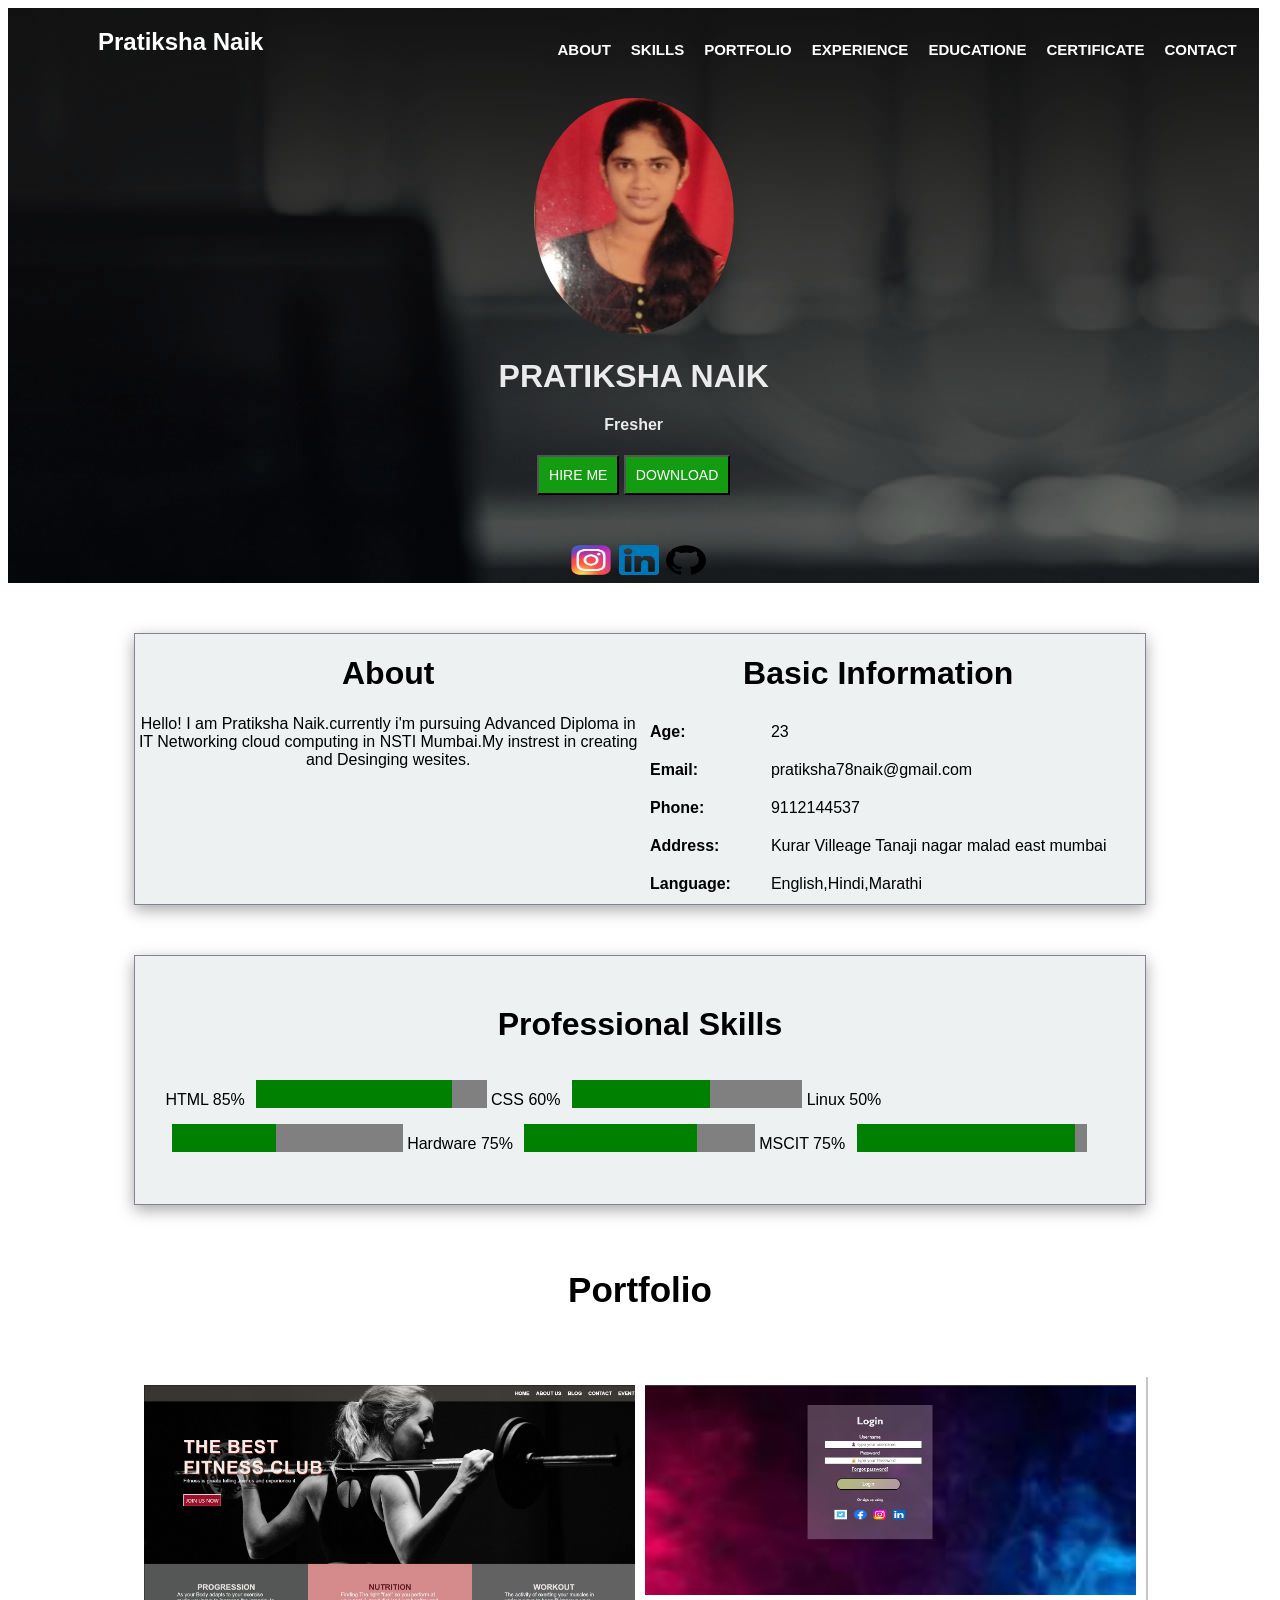
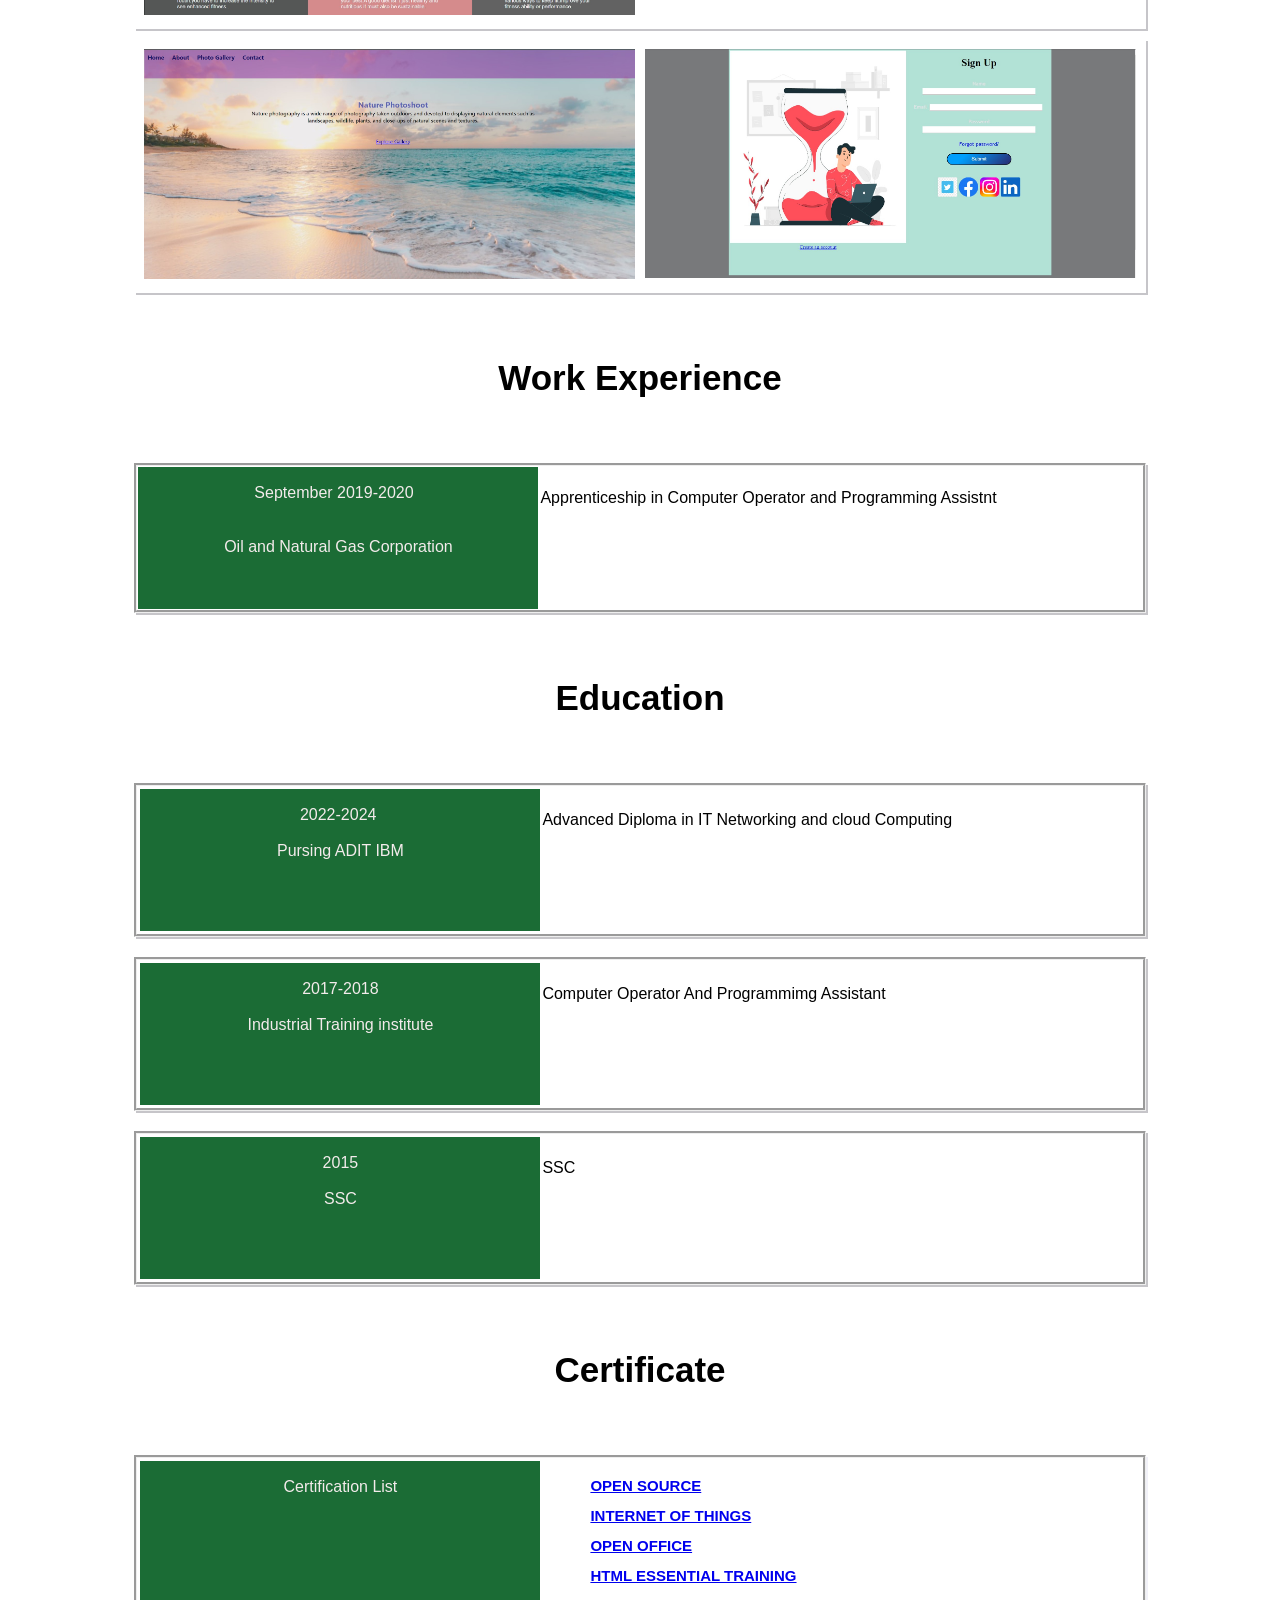
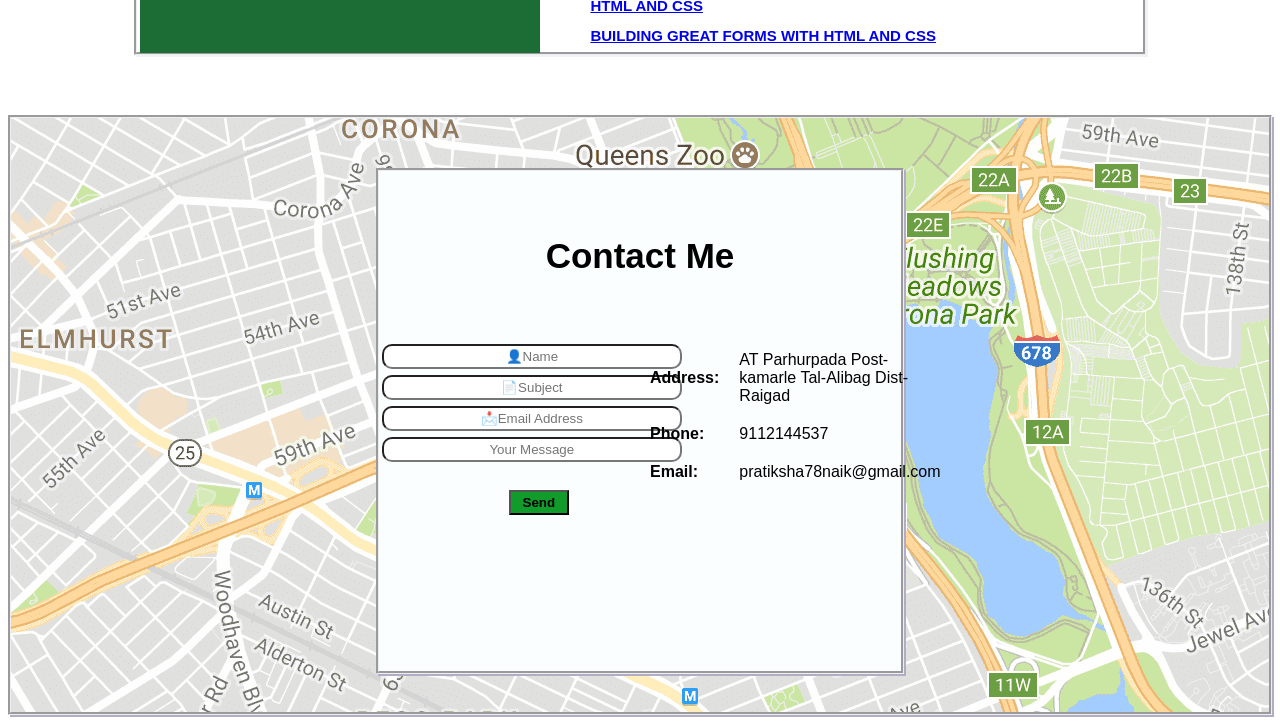
<file: Portfolio/index.html>
<!DOCTYPE html>
<html>
    <head>
        <meta charset="UTF-8">
        <meta http-equiv="X-UA-Compatible" content="IE=edge">
        <meta name="viewport" content="width=device-width, initia-scale=1.0">
            <title>Cv</title>
            <link rel="stylesheet" href="Cv.css">
            </head>
    <body>
        <div class="images">
        <div>
        <nav>
            <h2 class="logo">Pratiksha Naik</h2>
            <ul>
                <a href="#About"><li>About</li></a>
                <a href="#skill"><li>SKILLS</li></a>
                <a href="#portfolio"><li>PORTFOLIO</li></a>
                <a href="#experi"><li>EXPERIENCE</li></a>
                <a href="#edura"><li>EDUCATIONE</li></a>
                <a href="#certi"><li>CERTIFICATE</li></a>
                <a href="#icontact"><li>CONTACT</li></a>
                </ul></nav>
            </div>

        <div class="header">
            <img src="Img/profile.jfif" class="avtar">
            <h1>Pratiksha Naik</h1>
            <h4>Fresher</h4>
           
        <div class="btn1">
            <a href="#icontact"><button class="btn">Hire Me</button></a>
           <a href="https://drive.google.com/file/d/1hOGu2XhIQOYoMFKx_WO0b6NqRovA1Rok/view?usp=drivesdk"> <button class="btn">Download </button></a>
            </div>
            </div>
            <div class="fit">
                <a href="https://www.instagram.com/accounts/login/"><img src=  "Img/Instagram_logo_2016.svg.webp" width="40px"  height="30px"></a>
            <a href="https://www.linkedin.com/"><img src="Img/linkedin.png" width="40px"  height="30px"></a>
            <a href="https://github.com/login"><img src="Img/git.png" width="40px"  height="30px"></a>
            </div>
            </div>
            <!--basic info-->
        <div class="container">
            <div class="section1" id="About">
           <h1>About</h1>
            <p>Hello! I am Pratiksha Naik.currently i'm pursuing Advanced Diploma in IT Networking cloud computing in NSTI Mumbai.My instrest in creating and Desinging wesites.</p>
            </div>
            <div class="Section2">
                <h1>Basic Information</h1>
                <table>
                    <tr>
                        <th>Age:<th>
                        <td>23</td>
                    </tr>
                    <tr>
                        <th>Email:<th>
                        <td>pratiksha78naik@gmail.com</td>
                    </tr>
                    <tr>
                        <th>Phone:<th>
                        <td>9112144537</td>
                    </tr>

                    <tr>
                        <th>Address:<th>
                        <td>Kurar Villeage Tanaji nagar malad east mumbai</td>
                    </tr>
                    <tr>
                        <th>Language:<th>
                        <td>English,Hindi,Marathi</td>
                    </tr>
                    </table>
                </div>
                </div>
               <!--skills line-->
               <div class="container2" id="skill">
                <h1>Professional Skills</h1>
                <span>HTML 85%</span>
                <progress value="85" max="100"></progress>
                <span>CSS 60%</span>
                <progress value="60" max="100"></progress>
                <span>Linux 50%</span>
                <progress value="45" max="100"></progress>
                <span>Hardware 75% </span>
                <progress value="75" max="100"></progress>
                <span>MSCIT 75%</span>
                <progress value="95" max="100"></progress>
                </div> 

                <!--portfolio-->
                <h3>Portfolio </h3>
                <div class="container3" id="portfolio">
                    <div class="row">
                        <div class="column">
                        <img src="Img/Fitnessclub.jpg" style="width:100%;"></div>
                        <div class="column">
                        <img src="Img/port.jpg" style="width: 100%;"></div>
                    </div>
                    </div>
                    
                    <div class="container3">
                    <div class="row2">
                        <div class="column2">
                            <img src="Img/nature .jpg" style="width: 100%;"></div>
                            <div class="column2">
                                <img src="Img/signup.jpg" style="width: 100%;"></div>
                        </div>
                        </div>
                        
                        <!--work Experience-->
                    <h3>Work Experience</h3>
                    <div class="experience" id="experi">
                        <div class="sec1"><p class="p1">September 2019-2020  
                            <p class="p1">Oil and Natural Gas Corporation</p>
                            </div>
                        <div class="sec2"><p class="p2">Apprenticeship in Computer Operator and Programming Assistnt</p>
                    </div>
                    </div>

                  <!--education line-->
                   <h3> Education</h3>
                    <div class="edu1" id="edura">
                        <div class="sec1"><p class="p1">2022-2024 </p>    
                            <p class="p1">Pursing ADIT IBM</p>
                            </div>
                        <div class="sec2"><p class="p2">Advanced Diploma in IT Networking and cloud Computing </p>
                    </div>
                    </div>
                    <div class="edu1">
                        <div class="sec1"><p class="p1">2017-2018</p>
                            <p class="p1">Industrial Training institute</p>
                            </div>
                        <div class="sec2"><p class="p2">Computer Operator And Programmimg Assistant </p>
                    </div>
                </div>
                <div class="edu1">
                    <div class="sec1"><p class="p1">2015</p>
                        <p class="p1">SSC</p>
                        </div>
                    <div class="sec2"><p class="p2">SSC</p>
                </div>
            </div>
                   <!--certicate line-->
                    <h3>Certificate</h3>
                      <div class="Doc" id="certi">
                        <div class="sec3"> 
                            <p class="p1">Certification List</p>
                            </div>
                            <div class="sec4">
                            <ol>
                                <li> <a class="black" href="https://skills.yourlearning.ibm.com/activity/URL-4B9F8C797BBC?channelId=CNL_LCB_1590778379043"> open source</li></a>
                                <li> <a class="black" href="https://skills.yourlearning.ibm.com/activity/URL-7DZR5UAAM0E?channelId=CNL_LCB_1567184468548"> Internet Of Things </li></a>
                                <li> <a class="black" href="https://skills.yourlearning.ibm.com/activity/URL-PLLV2O6UFTU?channelId=CNL_LCB_1567779190178">Open Office</li></a>
                                <li> <a class="black" href="https://skills.yourlearning.ibm.com/activity/URL-818573EBC4CD"> HTML Essential Training</li></a>
                                <li> <a class="black" href="https://skills.yourlearning.ibm.com/activity/URL-9B69362DAD33">HTML and CSS</li></a>
                                <li> <a class="black" href="https://skills.yourlearning.ibm.com/activity/URL-97241E9ADCC8">Building Great Forms with HTML and CSS </li></a>
                                    </ol>  
                    </div> 
                     </div>
                   
                     <div class="con1">

                        <!--Contact line-->
                        <div class="con2">
                        <h3>Contact Me</h3>
                        <div style="display: flex;">
                        <div class="con3" id="icontact">
                           
                            <form action="" method="get">              
                                <label for="name"></label>
                                <input type="text" name="name" placeholder="👤Name" required>
                                <label for="subject"></label>
                                <input type="text" name="subject"  placeholder="📄Subject" required>
                                <label  for="email"></label>
                                <input name="email"  placeholder="📩Email Address" required>
                                <label  for=""></label>
                                <input name="message"  placeholder="Your Message"><br>
                                <button class="button1" value="click" onclick="msg()">Send</button></div>
                            
                        <div class="con4">
                            <table>
                                <tr>
                                    <th>Address:</th>
                                    <td>AT Parhurpada Post-kamarle Tal-Alibag Dist-Raigad</td>
                                    </tr>
                                    <tr>
                                    <th>Phone:</th>
                                    <td>9112144537</td>
                                    </tr>
                                    <tr>
                                    <th>Email:</th>
                                    <td>pratiksha78naik@gmail.com</td> 
                                    </tr> 
                                    </table>
                                    </div>
                                
                            </div>
                    </div>
                    </div>
                       
                        <footer>
                            
                            </footer>

                   
        </body>
     </html>
</file>
<file: Portfolio/Cv.css>
*{
    
    box-sizing: border-box;
    font-family:'Segoe UI', Tahoma, Geneva, Verdana, sans-serif
  }
  body {
    /* background-image: url(Img/hmk1.jpg); */
      
      /* height: 300px;  */
      /* background:fixed;  */
      background-position:center;
      backdrop-filter: blur(2px);
      
      
  }
 .images{
    background-image: url(Img/hmk1.jpg);
    width: 99%;
    height: 575px;
 }
  nav{
    position: fixed;
    margin: auto;
    width: 98%;
    height: 50px;
    display: flex;
    justify-content: space-between;
    
}

ul{
    display: flex;
    align-items: center;
    height: 50px;
  
}
ul a{
    text-decoration: none;
    color:white;
    margin: 10px;
    text-transform: uppercase;
    font-family:'Segoe UI', Tahoma, 'Geneva', Verdana, sans-serif;
    font-weight: 700;
    font-size: 15px;
    display: block;
}
ul li{
    list-style: none;
}
ul a:hover{
        color:rgba(165, 22, 12, 0.779)
    
}
h2{
    color: white;
    margin-left: 90px;
}

.header{
    color: rgba(255, 254, 254, 0.911);
    text-align: center;
   
}
.header h1,h4{
    display: block;
}
.header h1{
    text-transform: uppercase;
    
}
.btn{
    padding: 10px;
    margin: auto;
    text-transform: uppercase;
    font-family:Arial, Helvetica, sans-serif;
    background-color: rgb(19, 155, 17);
    color:rgb(255, 255, 255);
    font-size: 14px;
    transition: .3s;
    cursor: pointer;

}
.btn:hover{
    background: transparent;
}
.btn1{
    width:40%;
    margin: auto;

}

.avtar{
   width: 200px;
   margin-top: 90px;
  border-radius: 1200%;
}
.container{
    display: flex;
    width: 80%;
    height: 95%;
    margin: auto;
    padding: 1px;
    margin-top: 50px;
    background-color: rgba(207, 215, 216, 0.36);
    box-shadow: rgba(0, 0, 0, 0.35) 0px 5px 15px;
    border: 1px solid #868296;
}
.section1{
    width: 50%;
    height: 60%;

}
.section2{
    width: 50%;
    height: 60%;

}
table {
    border-collapse: collapse;
    
}
th, td {
    padding:10px;
    text-align: left;
    
}
.container2{
    padding: 30px;
    width: 80%;
    height: 250px;
    margin: auto;
    margin-top: 50px;
    margin-bottom: 20px;
    background-color: rgba(207, 215, 216, 0.36);
    box-shadow: rgba(0, 0, 0, 0.35) 0px 5px 15px; 
    border: 1px solid #868296;
}
progress[value] {
    -webkit-appearance: none;
    appearance: none;
    width: 25%;
    height: 15%;
    margin-top: 15px;
    padding-left: 7px;
  }
  h1{
    text-align: center;
    margin-top: 20px;
  }
h3{
    font-weight:bolder;
    text-align: center;
    font-size:35px;
   
  }
  .container3 {
    display: flex;
    width: 80%;
    margin: auto    ;
    margin-top: 10px;
    padding: 1px;
    box-shadow: rgba(0, 0, 0, 0.35) 0px 5px 15px;
    box-shadow: 2px 2px #c6c5c9;
    
  }
  .row{
    padding: 2px;
    margin: 2px;
    display: flex;
  }
  .column{
    flex: 2%;
    padding:5px;
 }
  .column:hover{
        background-color: #000;
        transition: 0.3s;
  }
  .container4{
    display: flex;
    width: 90%;
    margin: auto;
    padding: 1px;
    box-shadow: rgba(0, 0, 0, 0.35) 0px 5px 15px;
    box-shadow: 2px 2px #c6c5c9;
    
  }
  .row2{
    padding: 2px;
    margin: 2px;
    display: flex;
   
  }
  .column2{
    flex: 2%;
    padding:5px;
    }
 .column2:hover{
    background-color: #000;
    transition: 0.3s;

}

.experience{
    display: flex;
    padding: 1px;
    width: 80%;
    height: 225x;
    margin: 1px;
    margin: auto;
    margin-top: 20px;
    box-shadow: rgba(0, 0, 0, 0.35) 0px 5px 15px;
    box-shadow: 2px 2px #c6c5c9;
    border: groove;
}
.sec1{
    width: 400px;
    height:142px;
    background-color: rgb(27, 108, 53);
    padding:1px;
  

}
.sec2{
    text-align: center;
}
.sec3{
    width: 400px;
    height:192px;
    background-color: rgb(27, 108, 53);
    padding:1px;
  

}
.sec4{
    text-align: center;
}
ol a{
    display: flex;
    height: 20px;
}
ol li{
    list-style: none;
}
.black{
    margin: 10px;
    text-transform: uppercase;
    font-family:'Segoe UI', Tahoma, 'Geneva', Verdana, sans-serif;
    font-weight: 700;
    font-size: 15px;
    
}
p{
    text-align: center;
    padding: 2px;
    color: #000000;
    white-space: pre-wrap;
  
}
h3{
    padding: 30px;
}
.p1{
    color: rgb(243, 235, 235);
    text-align: center;
    margin-top: 15px;
    padding: 1px;
}
.p2{
    color: black;
    text-align: center;
    margin-top: 20px;
}
.edu1{
    display: flex;
    padding: 3px;
    width: 80%;
    height: 225x;
    margin: 1px;
    margin: auto;
    margin-top: 20px;
    box-shadow: rgba(0, 0, 0, 0.35) 0px 5px 15px;
    box-shadow: 2px 2px #c6c5c9;
    border: groove;
}
/* .edu2{
    display: flex;
    padding: 3px;
    width: 80%;
    height: 225x;
    margin: 1px;
    margin-left: 200px;
    margin-top: 20px;
    box-shadow: rgba(0, 0, 0, 0.35) 0px 5px 15px;
    box-shadow: 2px 2px #c6c5c9;
    border: groove;
}
.edu3{
    display: flex;
    padding: 3px;
    width: 80%;
    height: 225x;
    margin: 1px;
    margin-left: 200px;
    margin-top: 20px;
    box-shadow: rgba(0, 0, 0, 0.35) 0px 5px 15px;
    box-shadow: 2px 2px #c6c5c9;
    border: groove;

} */
.Doc{
    display: flex;
    padding: 3px;
    width: 80%;
    height: 200px;
    margin: 1px;
    margin: auto;
    margin-top: 20px;
    box-shadow: rgba(0, 0, 0, 0.35) 0px 5px 15px;
    box-shadow: 2px 2px #f1f1f8;
    border: groove;
  


}
.con1{
    box-shadow: rgba(0, 0, 0, 0.35) 0px 5px 15px;
    box-shadow: 2px 2px #b2acc6;
    border: groove;
    width: 100%;
    height: 600px;
    background-image: url(./Img/staticmap.png);
    margin-top: 60px;
    padding-top: 50px;
}
.con2{
    background-color: rgb(251, 254, 254);
    box-shadow: 2px 2px #b2acc6;
    border: groove;
    width: 42%;
    /* height: 300px; */
    /* margin-top: 200px; */
    margin: auto; 
    
}
.con3{
    width: 50%;
    height: 330px;
    display: flex;

}
input{
        font-family:'Segoe UI', Tahoma, 'Geneva', Verdana, sans-serif;
        text-align: center;
        margin: 3px;
        height: 25px;
        width: 300px;
        border-radius: 10px 10px 10px 10px;
    
}
.button1{
    margin-top: 25px;
    height: 25px;
    width: 60px;
     margin-left: 130px;
    background-color: rgb(16, 155, 42);
    font-weight: 900;
  
    

}
.con4{
   width: 15%;
   height: 70px;
   
}
.fit{
    display: flex;
    width: 10%;
     margin: auto;
     margin-top: 4%;
    gap: 6%;
    position: relative;
}
</file>
